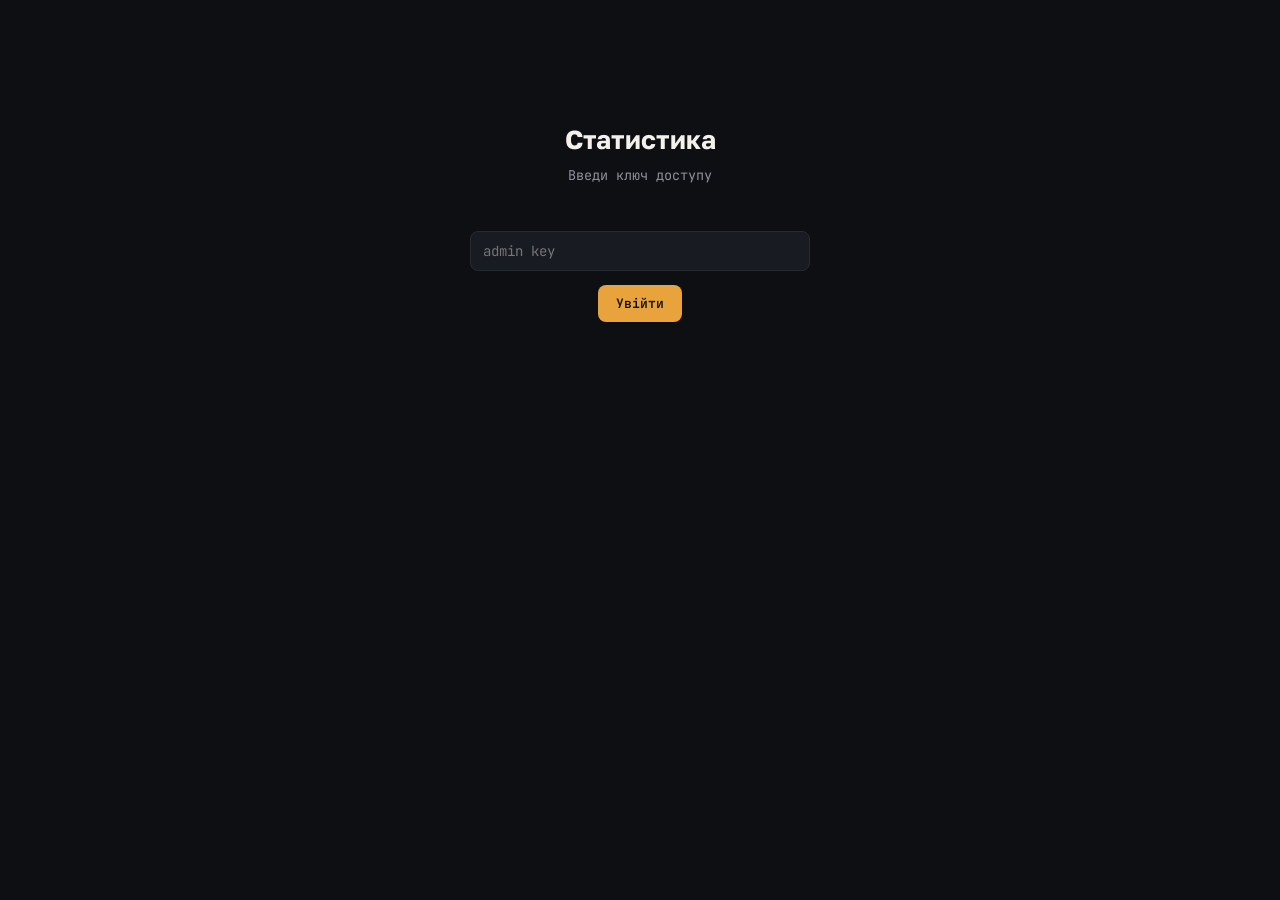
<file: stats.html>
<!DOCTYPE html>
<html lang="uk">
<head>
<meta charset="UTF-8">
<meta name="viewport" content="width=device-width, initial-scale=1.0">
<title>Статистика</title>
<meta name="robots" content="noindex, nofollow">
<link rel="preconnect" href="https://fonts.googleapis.com">
<link rel="preconnect" href="https://fonts.gstatic.com" crossorigin>
<link href="https://fonts.googleapis.com/css2?family=JetBrains+Mono:wght@400;500;600;700&family=Golos+Text:wght@400;500;600;700;800&display=swap" rel="stylesheet">
<style>
  :root {
    --bg: #0d0f13;
    --bg-card: #181b22;
    --line: #262a33;
    --text: #f3f1ea;
    --text-dim: #8d9099;
    --text-dimmer: #5e6169;
    --accent: #e8a33d;
    --accent-wash: rgba(232, 163, 61, 0.08);
    --teal: #5fb8ac;
  }
  * { box-sizing: border-box; }
  body {
    margin: 0;
    background: var(--bg);
    color: var(--text);
    font-family: 'Golos Text', sans-serif;
    line-height: 1.5;
    padding: 40px 20px;
  }
  .wrap { max-width: 760px; margin: 0 auto; }
  h1 { font-size: 26px; font-weight: 700; margin: 0 0 6px; }
  .sub { color: var(--text-dim); font-size: 13.5px; margin: 0 0 32px; font-family: 'JetBrains Mono', monospace; }
  .gate {
    max-width: 340px;
    margin: 80px auto;
    text-align: center;
  }
  .gate input {
    width: 100%;
    font-family: 'JetBrains Mono', monospace;
    font-size: 14px;
    color: var(--text);
    background: var(--bg-card);
    border: 1px solid var(--line);
    border-radius: 8px;
    padding: 10px 12px;
    margin: 14px 0;
  }
  .gate button, .logout {
    font-family: 'JetBrains Mono', monospace;
    font-size: 13px;
    font-weight: 600;
    color: var(--bg);
    background: var(--accent);
    border: none;
    border-radius: 8px;
    padding: 10px 18px;
    cursor: pointer;
  }
  .grid { display: grid; grid-template-columns: repeat(3, 1fr); gap: 12px; margin-bottom: 28px; }
  @media (max-width: 560px) { .grid { grid-template-columns: 1fr 1fr; } }
  .stat-card {
    background: var(--bg-card);
    border: 1px solid var(--line);
    border-radius: 12px;
    padding: 18px;
  }
  .stat-num { font-family: 'JetBrains Mono', monospace; font-weight: 700; font-size: 28px; color: var(--accent); }
  .stat-num.teal { color: var(--teal); }
  .stat-label { font-size: 12.5px; color: var(--text-dim); margin-top: 4px; }
  table { width: 100%; border-collapse: collapse; background: var(--bg-card); border: 1px solid var(--line); border-radius: 12px; overflow: hidden; }
  th, td { text-align: left; padding: 10px 14px; font-size: 13.5px; border-bottom: 1px solid var(--line); }
  th { color: var(--text-dim); font-family: 'JetBrains Mono', monospace; font-size: 11.5px; font-weight: 600; text-transform: uppercase; letter-spacing: .03em; }
  tr:last-child td { border-bottom: none; }
  .error { color: #e2726b; font-size: 13.5px; margin-top: 10px; }
  .top-row { display: flex; justify-content: space-between; align-items: center; margin-bottom: 24px; }
  [hidden] { display: none !important; }
</style>
</head>
<body>
<div class="wrap">
  <div id="gate" class="gate">
    <h1>Статистика</h1>
    <p class="sub">Введи ключ доступу</p>
    <input type="password" id="keyInput" placeholder="admin key">
    <br>
    <button id="keyBtn">Увійти</button>
    <p class="error" id="gateError" hidden></p>
  </div>

  <div id="dashboard" hidden>
    <div class="top-row">
      <div>
        <h1>Статистика сайту</h1>
        <p class="sub" id="updatedAt">оновлюється кожні 20с</p>
      </div>
      <button class="logout" id="logoutBtn">Вийти</button>
    </div>

    <div class="grid">
      <div class="stat-card">
        <div class="stat-num" id="statTotal">–</div>
        <div class="stat-label">Всього відвідувачів</div>
      </div>
      <div class="stat-card">
        <div class="stat-num teal" id="statOnline">–</div>
        <div class="stat-label">Зараз на сайті</div>
      </div>
      <div class="stat-card">
        <div class="stat-num" id="statToday">–</div>
        <div class="stat-label">Сьогодні</div>
      </div>
      <div class="stat-card">
        <div class="stat-num" id="statOrders">–</div>
        <div class="stat-label">Заявок на замовлення</div>
      </div>
      <div class="stat-card">
        <div class="stat-num" id="statRefunds">–</div>
        <div class="stat-label">Заявок на повернення</div>
      </div>
      <div class="stat-card">
        <div class="stat-num" id="statReviews">–</div>
        <div class="stat-label">Відгуків залишено</div>
      </div>
    </div>

    <table>
      <thead>
        <tr><th>Кнопка</th><th>Людей натиснуло</th><th>Всього кліків</th></tr>
      </thead>
      <tbody id="ctaTable"></tbody>
    </table>
    <p class="error" id="dashError" hidden></p>
  </div>
</div>

<script>
  var ENDPOINT = 'https://ywzgrdvupvmjonbxzavq.supabase.co/functions/v1/get-stats';
  var CTA_LABELS = {
    hero_order_btn: 'Замовити сайт (хіро)',
    nav_cta: 'Написати (меню)',
    mid_cta: 'Написати в Telegram (посеред сторінки)',
    contact_telegram_cta: 'Написати в Telegram (контакти)',
    fab_telegram: 'Плаваюча кнопка Telegram'
  };

  var gate = document.getElementById('gate');
  var dashboard = document.getElementById('dashboard');
  var keyInput = document.getElementById('keyInput');
  var gateError = document.getElementById('gateError');
  var dashError = document.getElementById('dashError');
  var updatedAt = document.getElementById('updatedAt');
  var refreshTimer = null;

  function getSavedKey() {
    try { return localStorage.getItem('pf_admin_key'); } catch (e) { return null; }
  }
  function saveKey(k) {
    try { localStorage.setItem('pf_admin_key', k); } catch (e) {}
  }
  function clearKey() {
    try { localStorage.removeItem('pf_admin_key'); } catch (e) {}
  }

  function render(data) {
    document.getElementById('statTotal').textContent = data.total_visitors;
    document.getElementById('statOnline').textContent = data.online_now;
    document.getElementById('statToday').textContent = data.visitors_today;
    document.getElementById('statOrders').textContent = data.order_requests;
    document.getElementById('statRefunds').textContent = data.refund_requests;
    document.getElementById('statReviews').textContent = data.reviews;

    var tbody = document.getElementById('ctaTable');
    tbody.innerHTML = '';
    if (!data.cta_breakdown || !data.cta_breakdown.length) {
      var tr = document.createElement('tr');
      var td = document.createElement('td');
      td.colSpan = 3;
      td.textContent = 'Ще немає кліків';
      td.style.color = 'var(--text-dim)';
      tr.appendChild(td);
      tbody.appendChild(tr);
    } else {
      data.cta_breakdown.forEach(function (row) {
        var tr = document.createElement('tr');
        var name = document.createElement('td');
        name.textContent = CTA_LABELS[row.name] || row.name;
        var uniq = document.createElement('td');
        uniq.textContent = row.unique;
        var total = document.createElement('td');
        total.textContent = row.total;
        tr.appendChild(name); tr.appendChild(uniq); tr.appendChild(total);
        tbody.appendChild(tr);
      });
    }
    updatedAt.textContent = 'оновлено ' + new Date().toLocaleTimeString('uk-UA') + ' · оновлюється кожні 20с';
  }

  function loadStats(key) {
    fetch(ENDPOINT + '?key=' + encodeURIComponent(key))
      .then(function (res) {
        if (res.status === 401) throw new Error('unauthorized');
        if (!res.ok) throw new Error('bad_response');
        return res.json();
      })
      .then(function (data) {
        gate.hidden = true;
        dashboard.hidden = false;
        dashError.hidden = true;
        render(data);
        if (!refreshTimer) refreshTimer = setInterval(function () { loadStats(key); }, 20000);
      })
      .catch(function (err) {
        if (err.message === 'unauthorized') {
          clearKey();
          gate.hidden = false;
          dashboard.hidden = true;
          gateError.textContent = 'Невірний ключ';
          gateError.hidden = false;
          if (refreshTimer) { clearInterval(refreshTimer); refreshTimer = null; }
        } else {
          dashError.textContent = 'Не вдалось оновити дані';
          dashError.hidden = false;
        }
      });
  }

  document.getElementById('keyBtn').addEventListener('click', function () {
    var k = keyInput.value.trim();
    if (!k) return;
    saveKey(k);
    loadStats(k);
  });
  keyInput.addEventListener('keydown', function (e) {
    if (e.key === 'Enter') document.getElementById('keyBtn').click();
  });
  document.getElementById('logoutBtn').addEventListener('click', function () {
    clearKey();
    if (refreshTimer) { clearInterval(refreshTimer); refreshTimer = null; }
    dashboard.hidden = true;
    gate.hidden = false;
    keyInput.value = '';
  });

  var saved = getSavedKey();
  if (saved) loadStats(saved);
</script>
</body>
</html>
</file>
